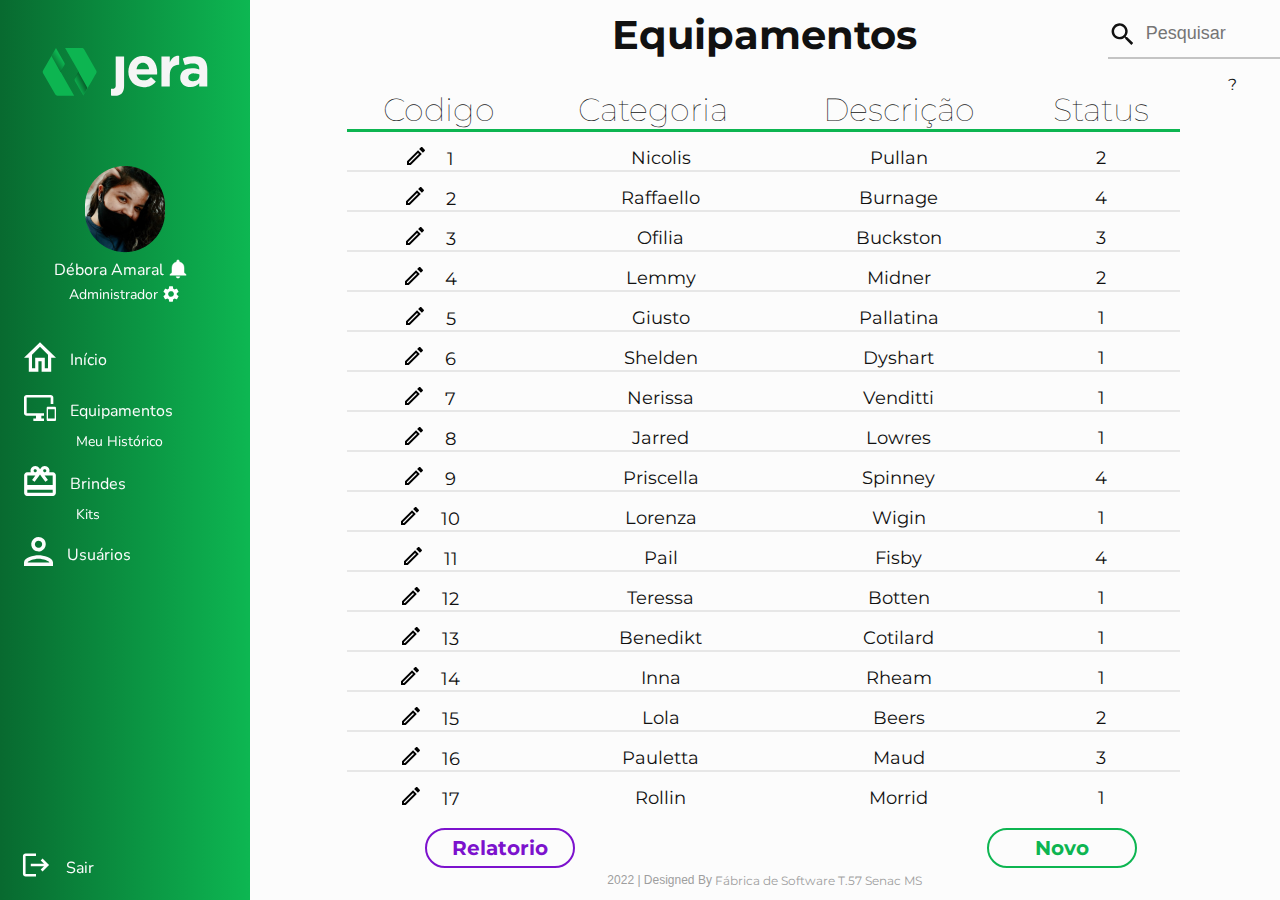
<file: Jera_iframe/nomeSuaTela/index.html>
<!DOCTYPE html>
<html lang="en">

<head>
    <meta charset="UTF-8">
    <meta http-equiv="X-UA-Compatible" content="IE=edge">
    <meta name="viewport" content="width=device-width, initial-scale=1.0">
    <link rel="stylesheet" href="style.css">
    <link href="https://fonts.googleapis.com/css2?family=Montserrat&display=swap" rel="stylesheet">
    <link rel="icon" type="image/x-icon" href="../sidebar/imgs/favicon.svg">
    <script src="./script.js" type="module" defer></script>
    <title>Equipamento</title>
</head>

<body>
    <iframe src="../sidebar/index.html"></iframe>
    <div class="container-content">
        <!--Titulo da tabela-->
        <div id="titulo_equipamento">
            <h1>Equipamentos</h1>
            <div id="pesquisar">
                <div id="pesq">
                    <div>
                        <button id="icon" href="#"><img  src="imgs/pesquisar.svg" alt=""></button>
                    </div>
                    <div>
                        <input id="input-pesq" placeholder="Pesquisar" type="text">
                    </div>
                </div>
            </div>
        </div>

        <!-- tabela Equipamentos-->
        <main class="tabela">
            <div class="scroll_tabela">
                <table class="tabela_equipamento">

                    <!-- cabeçalho tabela -->
                    <thead>
                        <tr>
                            <th class="titulo_tabela">Codigo</th>
                            <th class="titulo_tabela">Categoria</th>
                            <th class="titulo_tabela">Descrição</th>
                            <th class="titulo_tabela">Status</th>
                        </tr>
                    </thead>

                    <!-- corpo tabela -->
                    <tbody class="tBody">


                    </tbody>
                </table>
            </div>
            ?
        </main>
        <!-- botoes -->
        <div class="btn">
            <button id="btn-relatorio">Relatorio</button>
            <button id="btn-novo">Novo</button>
        </div>


        <!--footer -->
        <footer>
            <p id="ano-designedBy"> 2022 | Designed By&nbsp;</p>
            <a href="#" id="fabricaSoftware">Fábrica de Software T.57&#160;</a>
            <a href="https://www.ms.senac.br/" target="_blank" id="fabricaSoftware">Senac MS</a>
        </footer>
    </div>
</body>

</html>
</file>
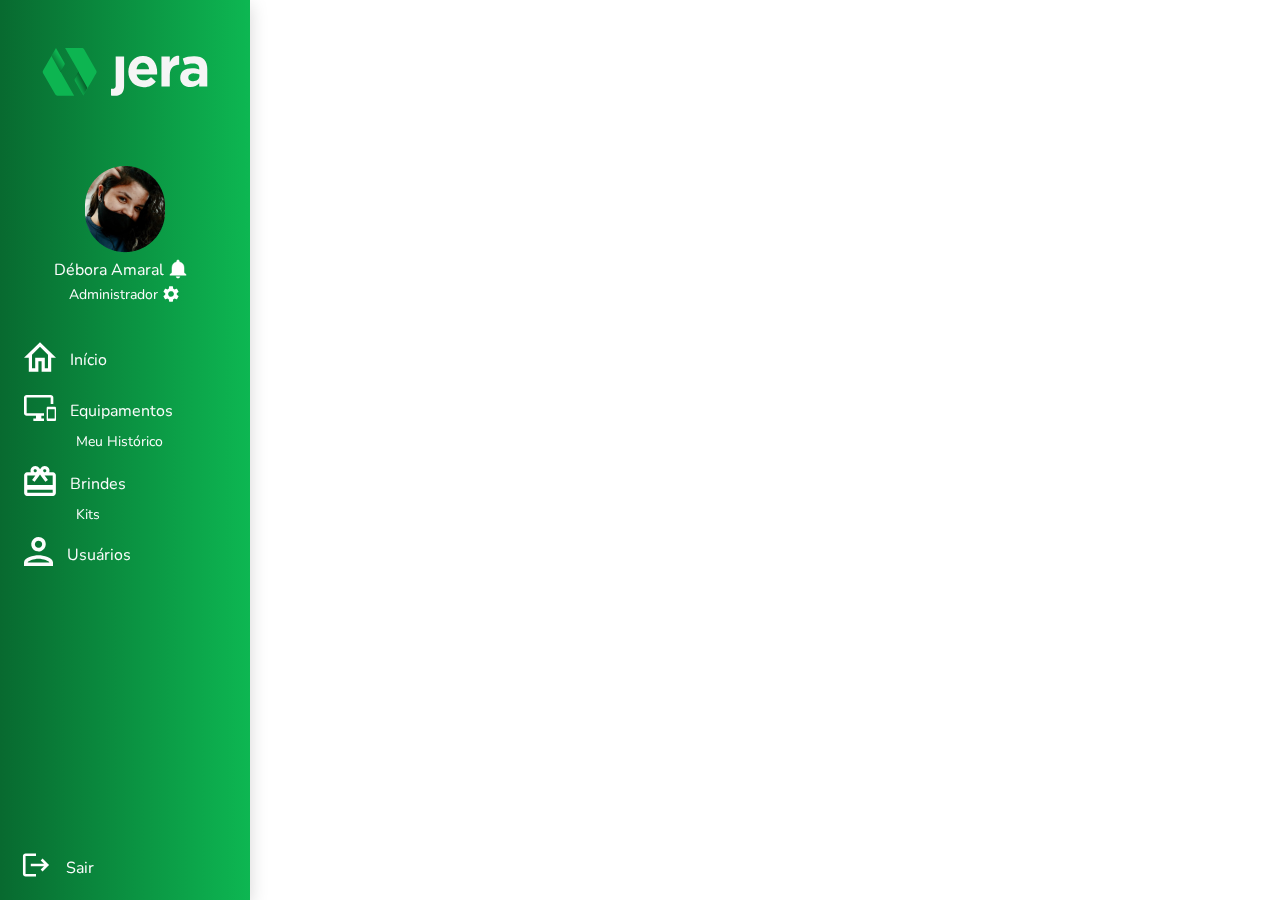
<file: Jera_iframe/sidebar/index.html>
<!DOCTYPE html>
<html lang="en">
<head>
    <meta charset="UTF-8">
    <meta http-equiv="X-UA-Compatible" content="IE=edge">
    <meta name="viewport" content="width=device-width, initial-scale=1.0">
    <title>Jera Sidebar</title>
    <link rel="stylesheet" href="style.css">
    <link rel="icon" type="image/x-icon" href="imgs/favicon.svg">
    <link href="https://fonts.googleapis.com/css2?family=Nunito&display=swap" rel="stylesheet">
</head>
<body>
    <aside class="sidebar">
        <nav>
            <div class="logo">
                <img src="imgs/logo.svg" alt="Logo">
            </div>
            <div class="perfil">
                <img id="fotoPerfil" src="imgs/minha_fota.png" alt="Foto de Perfil">
                <div class="nome-sino">
                    <a id="userName">Débora Amaral</a>
                    <div class="sino-notificacao">
                        <a href="#" target="_top"><img src="imgs/notificacao.svg" alt="Sino de Notificação" id="iconSino"></a>
                    </div>
                </div>
                <div class="nivel-engrenagem">
                    <p2 id="userLevel">Administrador</p2>
                    <div class="engrenagem">
                        <a href="#" target="_top"><img src="imgs/engrenagem.svg" alt="Engrenagem" id="iconEngrenagem"></a>
                    </div>
                </div>
            </div>
            <div class="menu">
                <ul>
                    <li id="inicio">
                        <div class="inicio">
                            <img id="icons" src="imgs/home.svg" alt="Início">
                        </div>
                        <a href="#" target="_top" id="menu-a">Início</a>
                    </li>
                    <li>
                        <div>
                            <img id="icons" src="imgs/equipamento.svg" alt="Equipamentos">
                        </div>
                        <div>
                            <a href="#" target="_top" id="menu-a">Equipamentos</a>
                        </div>
                        <div class="submenu">
                            <a href="#" target="_top">Meu Histórico</a>
                        </div>
                    </li>
                    <li>
                        <div>
                            <img id="icons" src="imgs/brinde.svg" alt="Brindes">
                        </div>
                        <div>
                            <a href="#" target="_top" id="menu-a">Brindes</a>
                        </div>
                        <div class="submenu">
                            <a href="#" target="_top" id="kits-margin-left">Kits</a>
                        </div>
                    </li>
                    <li>
                        <div>
                            <img id="icons" src="imgs/usuarios.svg" alt="Usuários">
                        </div>
                        <a href="../newUser/index.html" target="_top" id="menu-a">Usuários</a>
                    </li>
                </ul>
            </div>
            <footer class="logout">
                <div class="sair">
                    <img src="imgs/sair.svg" alt="Sair">
                </div>  
                <a href="#" target="_top" id="menu-a">Sair</a>
            </footer>
        </nav>
    </aside>
</body>
</html>
</file>
<file: Jera_iframe/nomeSuaTela/style.css>
*{
    padding: 0px;
    margin: 0px;
    font-family: 'Montserrat', sans-serif;
    color: #111;
}

:root{
    --verde: #0DB551;
    --verde-florescente: #12FF72;
    --roxo: #7C12CD;
    --roxo-claro: #DABDF0;
    --preto: #111;
    --branco: #FCFCFC;
    --cinza: #E7E7E7;
    --cinza-inativo: #C4C4C4;
    --cinza-input: #f0f0f0;
    --font-titulo-sub: 'Montserrat', sans-serif;
    --font-paragrafo: 'Nunito', sans-serif;
}

h1{
    font-family: var(--font-titulo-sub);
    font-size: 40px;
    color: var(--preto);
}

h2{
    font-family: var(--font-titulo-sub);
    font-size: 32px;
    color: var(--preto);
}

h3{
    font-family: var(--font-titulo-sub);
    font-size: 24px;
    color: var(--preto);
}

h4{
    font-family: var(--font-titulo-sub);
    font-size: 22px;
    color: var(--preto);
}

h5{
    font-family: var(--font-titulo-sub);
    font-size: 18px;
    color: var(--preto);
}

h6{
    font-family: var(--font-titulo-sub);
    font-size: 16px;
    color: var(--preto);
}

p{
    font-family: var(--font-paragrafo);
    font-size: 14px;
    color: var(--preto);
}

body{
    display: flex;
    background-color: #FCFCFC;
}

iframe{
    height: auto;
    width: 15.6rem;
    border: none;
}

/* content */
.container-content{
    width: 100%;
    height: 100vh;
    display: grid;
    grid-template-areas: "titulo"
                         "tabela"
                         "botoes"
                         "footer";
    grid-template-rows: 6% 86% 5% 3%;
    grid-template-columns: 100%;
    flex-direction: column;
    padding: 0;
    margin: 0;
}

/* tabela */
.tabela{
    width: 100%;
    height: 100%;
    padding-top: 2%;
    grid-area: tabela;
    display: flex;
    flex-direction: row;
}
.tabela_equipamento{
    width: 95%;
    padding-left: 10%;
}
.scroll_tabela{
    width: 95%;
}

.tabela table{
    border-collapse: separate;
    border-spacing: 0px 15px;
}

/* titulo da tabela */
#titulo_equipamento{
    margin-top: 0.5%;
    grid-area: titulo;
    display: flex;
    justify-content: center;
    height: 100%;
    width: 100%;
    align-items: flex-end;
}

.titulo_tabela{
    font-weight: lighter;
    font-size: 32px;
    border-bottom: 3px solid var(--verde) ;
}

/* pesquisar */
#pesquisar {
    position: absolute;
    grid-area: titulo;
    height: 50px;
    margin-top: 50px;
    margin-left: 70%;
    display: flex;
    justify-content: flex-end;
    margin-right: 10px;

}
#icon {
    transform: scale(0.8) translatey(3px);
    margin-bottom: 0;
    align-items: center;
    border: 0;
    width: 100%;
    height: 100%;
    background-color: var(--branco);
}
input {
    margin-left: 10px;
    border: none;
    font-size: 18px;
    font-family: var(--font-paragrafo);
    bottom: 0;
    outline: none;
    background-color: var(--branco);
}
#pesq {
    border-bottom: var(--cinza-inativo) solid 2px;
    flex-direction: row;
    display: flex;
    align-items: center;
    /* transform: translatex(34rem); */
}

/* conteudo da tabela */
.colunas{
    font-size: 18px;
    border-bottom: 2px solid var(--cinza);
}
.coluna1{
    text-align: center;
    justify-content: center;
}
.coluna2{
    text-align: center;
}
.coluna3{
    justify-content: center;
    text-align: center;
}

.coluna4{
    justify-content: center;
    text-align: center;
} 


.label_codigo{
    padding: 1rem;
}
.label_categoria{
    padding-left: 1rem;
}
 
/* linhas tabela*/
.linhas:hover td{
    border-bottom: 2px solid var(--roxo);
    cursor: pointer;
}

.conteudo{
    display: flex;
    flex-direction: row  !important;
    /* width: 100%; */
}

/* botao editar da tabela */
.btn_editar{
    border: none;
    cursor: pointer;
    background-color: var(--branco);
    margin-right: 0.5%;
}


/* Scroll */
thead{
    position: sticky;
    background-color: var(--branco);
    top: 0;
}
.scroll_tabela{
    overflow-x: hidden;
    overflow-y: auto;
    height: 95%;
}

.scroll_tabela::-webkit-scrollbar{
    width: 10px;
}

.scroll_tabela::-webkit-scrollbar-track{
    background-color: var(--cinza);
    border-radius: 30px;
    height: 100px;
    border: 1px solid var(--verde);
}

.scroll_tabela::-webkit-scrollbar-thumb{
    background-color: var(--verde);
    border-radius: 30px;
}

/* botoes final da tabela*/

 /* botao relatorio */
.btn{
    display: flex;
    grid-area: botoes;
}

.btn #btn-relatorio{
    margin-left: 17%;
    border-radius: 30px;
    width: 150px;
    height: 40px;
    font-weight: bold;
    font-size: 20px;
}

#btn-relatorio{
    border: 2px solid var(--roxo);
    color: var(--roxo);
    background: none;
    transition: all .4s ease-in-out;
}
            
#btn-relatorio:hover{
    background-color: var(--roxo);
    color: var(--branco);
    cursor: pointer;
}
            
#btn-relatorio{
    font-size:large;    
}
            
 /* botao novo*/
.btn #btn-novo{
    margin-left: 49%;
    border-radius: 30px;
    width: 150px;
    height: 40px;
    font-weight: bold;
    font-size: 20px;
}
#btn-novo{
    border: 2px solid var(--verde);
    color: var(--verde);
    background: none;
    transition: all .4s ease-in-out;
}
            
#btn-novo:hover{
    background-color: var(--verde);
    color: var(--branco);
    cursor: pointer;
}
            
#btn-novo{
    font-size:large;    
}

/* responsividade */
@media only screen and (max-width: 1304px) {
    #pesq{
        transition: all .4s ease-in-out;
        width: 200px;
    }
    body{
        overflow: hidden;
    }

  }

@media only screen and (max-width: 1500px) {
    .btn #btn-novo{
        margin-left: 40%;
    }
}

/* footer */
footer{
    margin-bottom: 10px;
    font-size: 12px;
    color: #9E9E9E;
    display: flex;
    flex-direction: row;
    justify-content: center;
    grid-area: footer;
}

#ano-designedBy{
    text-decoration: none;
    font-size: 12px;
    color: #9E9E9E;
}

#fabricaSoftware{
    text-decoration: none;
    color: #9E9E9E;
}

#fabricaSoftware:hover{
    color: #0DB451;
    font-weight: bold;
}
</file>
<file: Jera_iframe/sidebar/style.css>
*{
    padding: 0px;
    margin: 0px;
    font-family: 'Nunito', sans-serif;
    color: #fcfcfc;
}

.sidebar{
    width: 15.6rem;
    height: 100%;
    float: left;
    position: fixed;
    align-content: space-between;
    background: linear-gradient(269.92deg, #12FF72 -93.1%, #075B29 119.1%);
    filter: drop-shadow(0px 5px 9px rgba(0, 0, 0, 0.161));
}

.logo{
    text-align: center;
    padding-top: 3rem;
    padding-bottom: 4rem;
}

.perfil{
    display: block;
    text-align: center;
}

.perfil a{
    text-decoration: none;
    font-size: 16px;
}

.nome-sino{
    display: flex;
    justify-content: center;

}

.sino-notificacao{
    padding-left: 4px;
}

#iconSino{
    width: 20px;
    height: 20px;
    cursor: pointer;
    margin-right: 8px;
}

.nivel-engrenagem{
    display: flex;
    justify-content: center;
    font-size: 14px; 
}

.engrenagem{
    padding-left: 4px;
}

#iconEngrenagem{
    width: 18px;
    height: 18px;
    cursor: pointer;
}

.menu{
    margin-top: 2rem;
    display: flex;
    flex-wrap: wrap;
}

.menu li{
    list-style: none;
    display: flex;
    flex-wrap: wrap;
    flex-direction: row;
    align-items: center;
    margin-left: 16px;
    border-left: 4px solid transparent;
    padding-left: 4px;
}

.menu li:not(:last-child){
    margin-bottom: 0.8rem;
}

.menu a{
    margin-bottom: 0;
    margin-right: 70px;
}

.menu li:hover{
    border-left-color: #12FF72;
}

.inicio:active{
    border-left: 4px;
    border-left-color: #12FF72;
    padding-left: 4px;
}

.submenu a{
    list-style: none;
    font-size: 14px;
    text-decoration: none;
    margin-left: 52px;
}

#icons{
    cursor: pointer;
}

#menu-a{
    text-decoration: none;
    margin-left: 14px;
    font-size: 16px;
}

.logout{
    bottom: 0;
    margin-left: 20px;
    display: flex;
    flex-direction: row;
    position: absolute;
    align-items: center;
    margin-bottom: 0.8rem;
}
</file>
